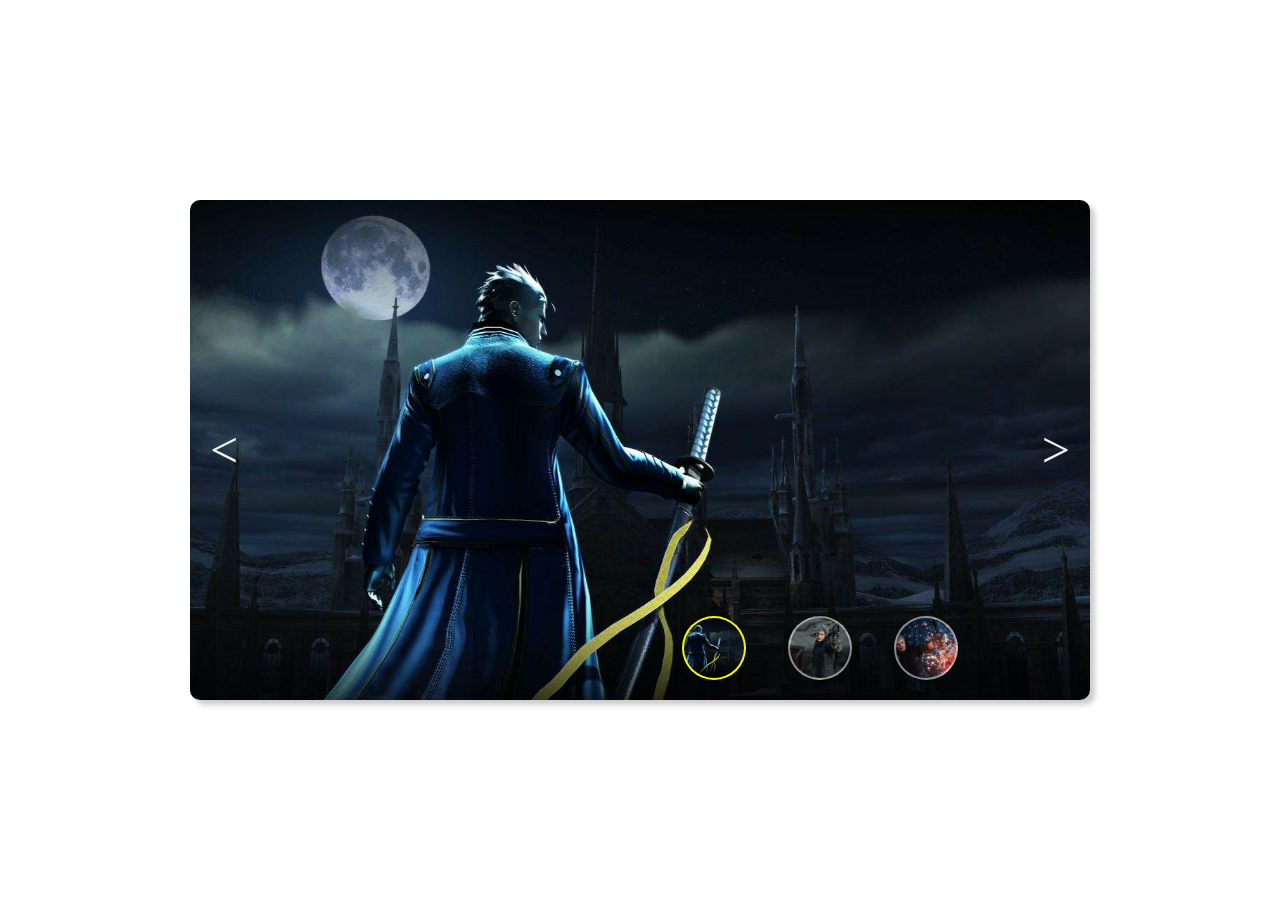
<file: sample-01/index.html>
<!DOCTYPE html>
<html lang="en">
<head>
    <meta charset="UTF-8">
    <meta http-equiv="X-UA-Compatible" content="IE=edge">
    <meta name="viewport" content="width=device-width, initial-scale=1.0">
    <title>sample-01</title>
    <link rel="stylesheet" href="style.css">
    <script src="one.js"></script>
</head>
<body>
    <div class="shell">
        <ul class="images">
            <li class="img"></li>
            <li class="img"></li>
            <li class="img"></li>
        </ul>
        <ul class="min-images">
            <li class="min"></li>
            <li class="min"></li>
            <li class="min"></li>
        </ul>
        <div class="button">
            <div class="button-left"><</div>
            <div class="button-right">></div>
        </div>
    </div>
</body>
</html>
</file>
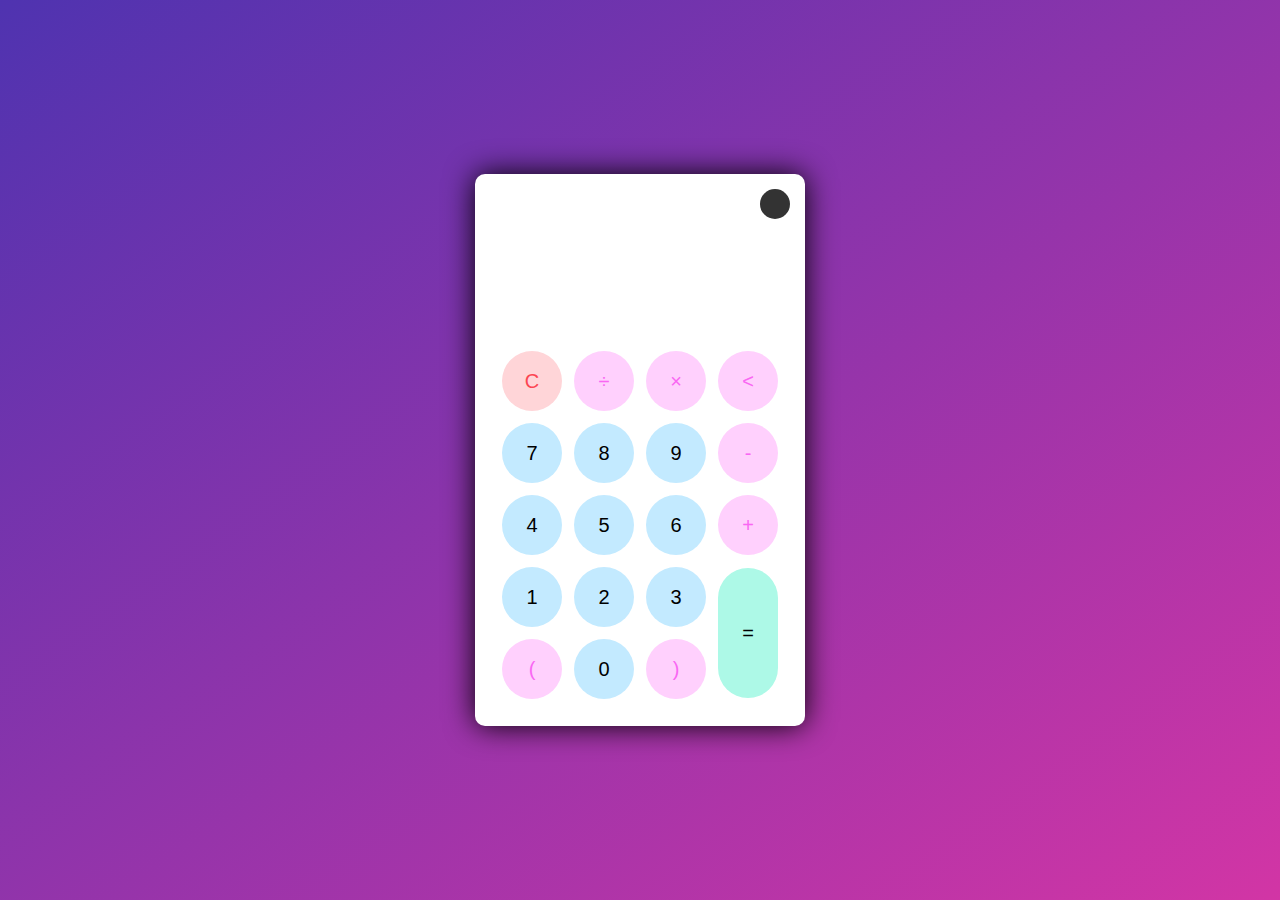
<file: sample-02/index.html>
<!DOCTYPE html>
<html lang="en">
<head>
    <meta charset="UTF-8">
    <meta http-equiv="X-UA-Compatible" content="IE=edge">
    <meta name="viewport" content="width=device-width, initial-scale=1.0">
    <title>sample-02</title>
    <link rel="stylesheet" href="style.css">
    <script src="one.js"></script>
</head>
<body>
    <div class="container">
        <!-- 注意一下类名的编写 -->
        <div class="calculator dark day">
            <div class="theme-toggler active">
                <i class="toggler-icon"></i>
            </div>
            <div class="display-screen">
                <div id="display"></div>
            </div>
            <div class="buttons">
                <table>
                    <tr>
                        <td><button class="btn-operator" id="clear">C</button></td>
                        <td><button class="btn-operator" id="/">&divide;</button></td>
                        <td><button class="btn-operator" id="*">&times;</button></td>
                        <td><button class="btn-operator" id="backspace"><</button></td>
                    </tr>
                    <tr>
                        <td><button class="btn-number" id="7">7</button></td>
                        <td><button class="btn-number" id="8">8</button></td>
                        <td><button class="btn-number" id="9">9</button></td>
                        <td><button class="btn-operator" id="-">-</button></td>
                    </tr>
                    <tr>
                        <td><button class="btn-number" id="4">4</button></td>
                        <td><button class="btn-number" id="5">5</button></td>
                        <td><button class="btn-number" id="6">6</button></td>
                        <td><button class="btn-operator" id="+">+</button></td>
                    </tr>
                    <tr>
                        <td><button class="btn-number" id="1">1</button></td>
                        <td><button class="btn-number" id="2">2</button></td>
                        <td><button class="btn-number" id="3">3</button></td>
                        <td rowspan="2"><button class="btn-equal" id="equal">=</button></td>
                    </tr>
                    <tr>
                        <td><button class="btn-operator" id="(">(</button></td>
                        <td><button class="btn-number" id="0">0</button></td>
                        <td><button class="btn-operator" id=")">)</button></td>
                    </tr>
                </table>
            </div>
        </div>
    </div>
</body>
</html>
</file>
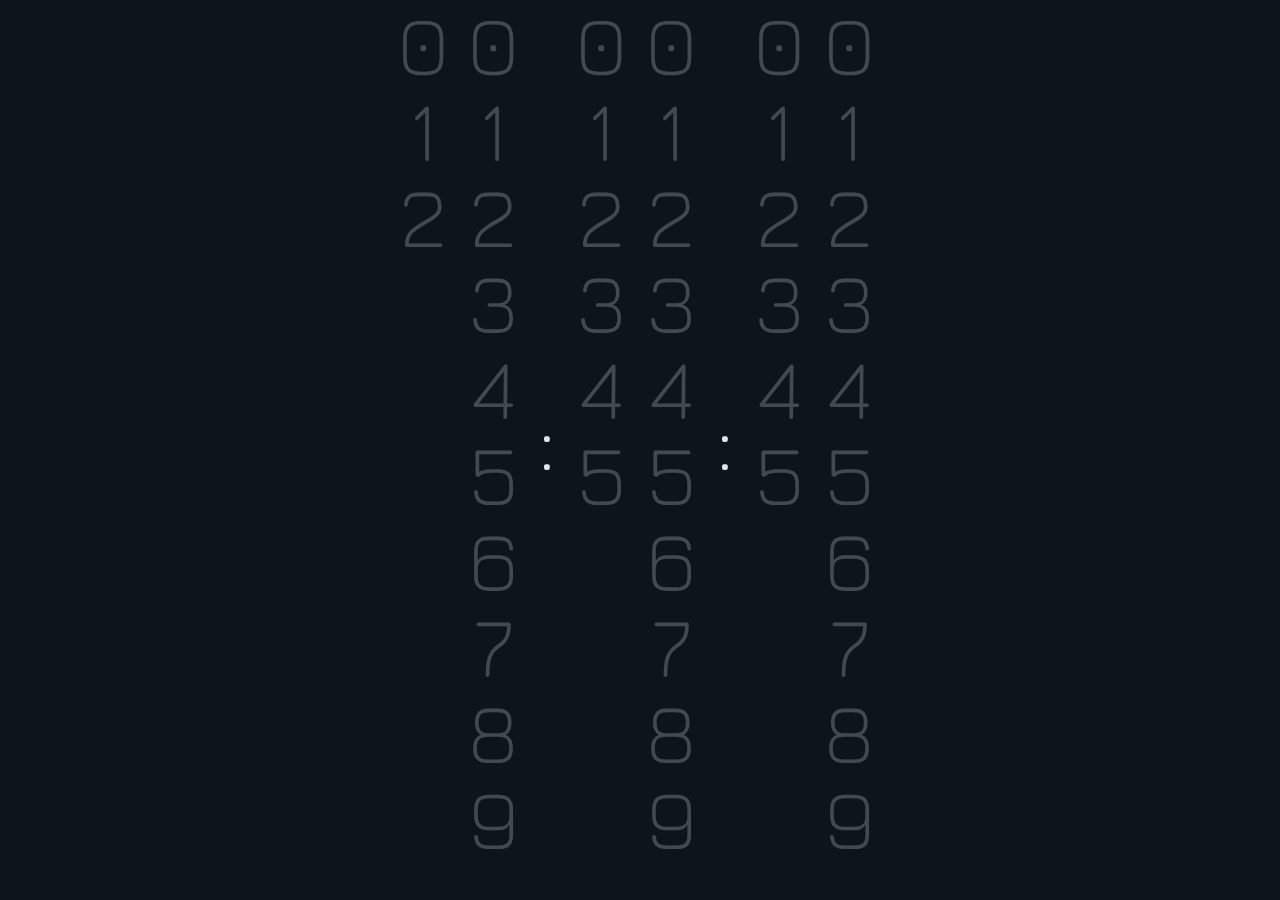
<file: sample-03/index.html>
<!DOCTYPE html>
<html>

<head>
    <meta http-equiv="content-type" content="text/html; charset=utf-8">
    <meta name="viewport" content="width=device-width,initial-scale=1,maximum-scale=1,user-scalable=no">
    <title>sample-03</title>
    <link rel="stylesheet" href="style.css">
</head>

<body>
    <div class="column">
        <div class="num">0</div>
        <div class="num">1</div>
        <div class="num">2</div>
    </div>
    <div class="column">
        <div class="num">0</div>
        <div class="num">1</div>
        <div class="num">2</div>
        <div class="num">3</div>
        <div class="num">4</div>
        <div class="num">5</div>
        <div class="num">6</div>
        <div class="num">7</div>
        <div class="num">8</div>
        <div class="num">9</div>
    </div>
    <div class="colon"></div>
    <div class="column">
        <div class="num">0</div>
        <div class="num">1</div>
        <div class="num">2</div>
        <div class="num">3</div>
        <div class="num">4</div>
        <div class="num">5</div>
    </div>
    <div class="column">
        <div class="num">0</div>
        <div class="num">1</div>
        <div class="num">2</div>
        <div class="num">3</div>
        <div class="num">4</div>
        <div class="num">5</div>
        <div class="num">6</div>
        <div class="num">7</div>
        <div class="num">8</div>
        <div class="num">9</div>
    </div>
    <div class="colon"></div>
    <div class="column">
        <div class="num">0</div>
        <div class="num">1</div>
        <div class="num">2</div>
        <div class="num">3</div>
        <div class="num">4</div>
        <div class="num">5</div>
    </div>
    <div class="column">
        <div class="num">0</div>
        <div class="num">1</div>
        <div class="num">2</div>
        <div class="num">3</div>
        <div class="num">4</div>
        <div class="num">5</div>
        <div class="num">6</div>
        <div class="num">7</div>
        <div class="num">8</div>
        <div class="num">9</div>
    </div>

    <script src="one.js"></script>
</body>

</html>
</file>
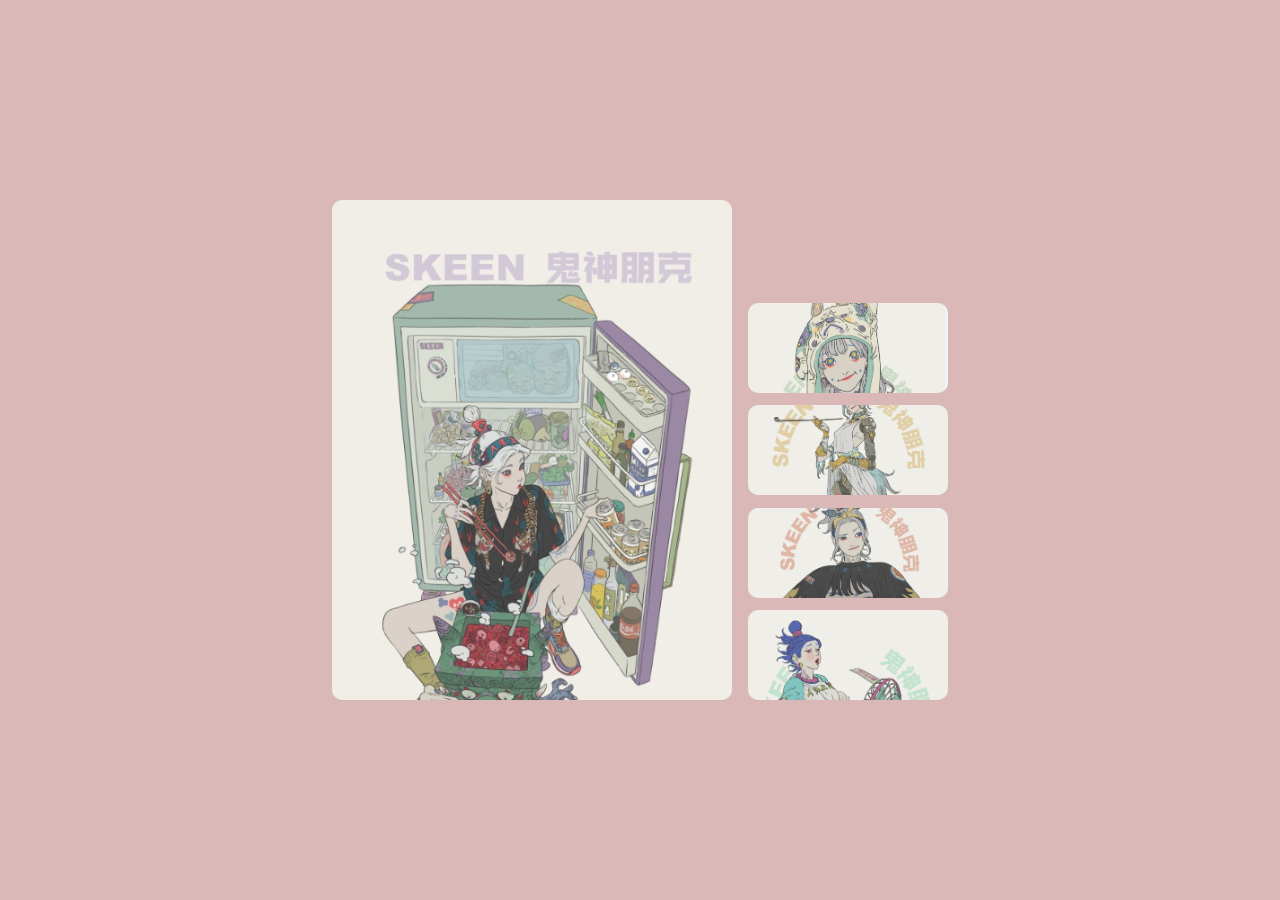
<file: sample-04/index.html>
<!DOCTYPE html>
<html lang="en">
<head>
    <meta charset="UTF-8">
    <meta http-equiv="X-UA-Compatible" content="IE=edge">
    <meta name="viewport" content="width=device-width, initial-scale=1.0">
    <title>sample-04</title>
    <link rel="stylesheet" href="style.css">
</head>
<body>
    <div class="a">
        <div class="b"></div>
        <div class="c">
            <div class="d dd"><img src="1.jpg" alt=""></div>
            <div class="d"><img src="2.jpg" alt=""></div>
            <div class="d"><img src="3.jpg" alt=""></div>
            <div class="d"><img src="4.jpg" alt=""></div>
            <div class="d"><img src="5.jpg" alt=""></div>
        </div>
    </div>
    <script src="one.js"></script>
</body>
</html>
</file>
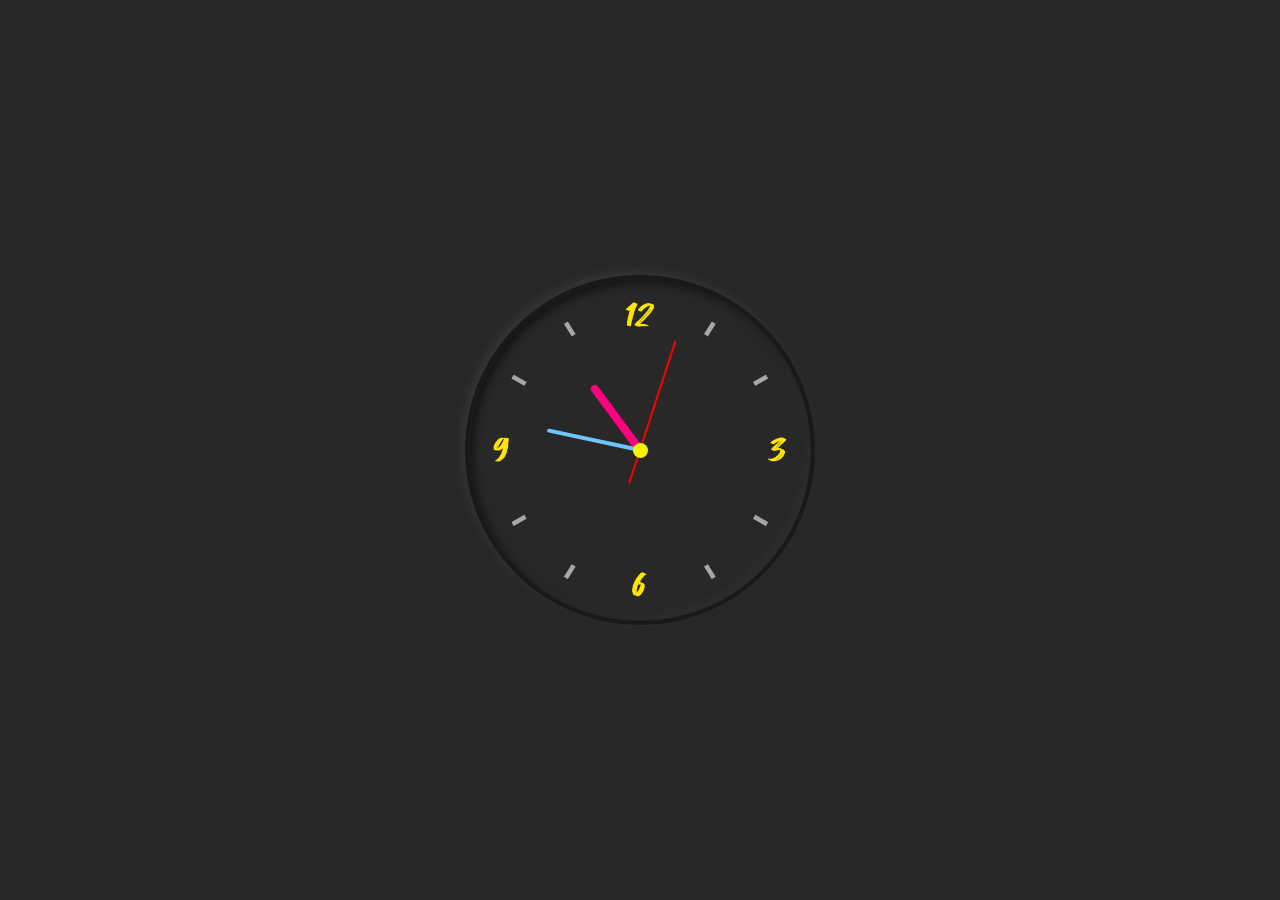
<file: sample-05/index.html>
<!DOCTYPE html>
<html lang="en">
<head>
    <meta charset="UTF-8">
    <meta http-equiv="X-UA-Compatible" content="IE=edge">
    <meta name="viewport" content="width=device-width, initial-scale=1.0">
    <title>sample-05</title>
    <link rel="stylesheet" href="style.css">
</head>
<body>
    <div class="clock">
        <div class="hours">
            <div class="hour" id="hour"></div>
        </div>
        <div class="minutes">
            <div class="minute" id="minute"></div>
        </div>
        <div class="seconds">
            <div class="second" id="second"></div>
        </div>
    </div>
    <script src="one.js"></script>
</body>
</html>
</file>
<file: sample-01/style.css>
*{
    padding: 0;
    margin: 0;
    list-style: none;
    bottom: 0;
    text-decoration: none;
}

body{
    display: flex;
    justify-content: center;
    align-items: center;
    height: 100vh;
    /* background-color: azure; */
}

.shell{
    width: 900px;
    height: 500px;
    position: relative;
    overflow: hidden;
    border-radius: 10px;
    /* border: 2px rgb(112, 112, 112) solid; */
    box-shadow: 5px 5px 5px rgba(0, 0, 0, 0.2);
}

.images{
    width: 300%;
    height: 100%;
    display: flex;
    position: absolute;
    left: 0;
    transition: 0.3s;
}

.img{
    width: 100%;
    background-size: cover;
    /* background-size属性指定背景图片大小 */
    /* cover属性值：此时会保持图像的纵横比并将图像缩放成将完全覆盖背景定位区域的最小大小 */
}

.img:nth-child(1){
    background-image: url("1.png");
}

.img:nth-child(2){
    background-image: url("2.jpg");
}

.img:nth-child(3){
    background-image: url("3.jpg");
}

.min-images{
    display: flex;
    justify-content: space-evenly;
    position: absolute;
    bottom: 20px;
    width: 40%;
    z-index: 2;
    right: 10%;
}

.min{
    width: 60px;
    height: 60px;
    cursor: pointer;
    border-radius: 50%;
    background-size: cover;
    border: 2px solid rgba(255, 255, 255, 0.5);
    background-position: -20px 0;
}

.min:nth-child(1){
    background-image: url("1.png");
}

.min:nth-child(2){
    background-image: url("2.jpg");
}

.min:nth-child(3){
    background-image: url("3.jpg");
}

.button{
    width: 100%;
    height: 100%;
    position: absolute;
    display: flex;
    justify-content: space-between;
    user-select: none;
    /* user-select 控制用户能否选中文本 */
}

.button-left,
.button-right {
    font-size: 50px;
    /* background-color: rgba(149, 149, 149, 0.7); */
    padding: 0 20px;
    cursor: pointer;
    line-height: 500px;
    color: rgb(239, 239, 239);
}

.button-left:hover,
.button-right:hover {
    color: rgba(248, 248, 9, 0.985);
}
</file>
<file: sample-02/style.css>
*{
    margin: 0;
    padding: 0;
    box-sizing: border-box;
    outline: 0;
    transition: all 0.5s ease;
}

a{
    text-decoration: none;
    color: aliceblue;
}

body{
    background-image: linear-gradient(to bottom right, rgba(79, 51, 176, 1), rgba(210, 53, 165));
}

.container{
    height: 100vh;
    width: 100vw;
    display: grid;
    /* 网格布局 */
    place-items: center;
    /* place-items 是一个简写属性 ，align-items + justify-items */
}

.calculator{
    position: relative;
    height: auto;
    width: auto;
    padding: 20px;
    border-radius: 10px;
    box-shadow: 0 0 30px #000;
}

.theme-toggler{
    position: absolute;
    top: 30px;
    right: 30px;
    color: #fff;
    cursor: pointer;
    z-index: 1;
}

/* .theme-toggler.active{
    color: #333;
} */

/* :before 选择器向选定的元素前插入内容 */
.theme-toggler.active::before{
    background-color: #333;
}

.theme-toggler::before{
    content: '';
    height: 30px;
    width: 30px;
    position: absolute;
    top: 50%;
    transform: translate(-50%, -50%);
    border-radius: 50%;
    background-color: #fff;
    z-index: -1;
}

#display{
    margin: 0 10px;
    height: 150px;
    width: auto;
    max-width: 270px;
    display: flex;
    align-items: flex-end;
    justify-content: flex-end;
    font-size: 30px;
    overflow-x: scroll;
}

/* ::-webkit-scrollbar CSS 伪类元素会影响设置了 overflow:scroll; 的元素的滚动条样式 */
#display::-webkit-scrollbar{
    display: block;
    height: 3px;
}

button{
    height: 60px;
    width: 60px;
    border: 0;
    border-radius: 30px;
    margin: 5px;
    font-size: 20px;
    cursor: pointer;
    transition: all 200ms ease;
}

button:hover{
    transform: scale(1.1);
    /* Transform属性应用于元素的2D或3D转换。这个属性允许你将元素旋转，缩放，移动，倾斜等。 */
}

button#equal{
    height: 130px;
}

/* 白天主题 */
.calculator.dark.day{
    background-color: #fff;
}

.calculator.dark.day #display{
    color: #0a1e23;
}

.calculator.dark.day button#clear{
    background-color: #ffd5d8;
    color: #fc4552;
}

.calculator.dark.day button.btn-number{
    background-color: #c3eaff;
    color: #000;
}

.calculator.dark.day button.btn-operator{
    background-color: #ffd0fd;
    color: #f967f3;
}

.calculator.dark.day button.btn-equal{
    background-color: #adf9e7;
    color: #000;
}

/* 夜间主题 */
/* 类选择器的扩展用法 */
.calculator.dark{
    background-color: #071115;
}

.calculator.dark #display{
    color: #f8fafd;
}

.calculator.dark button#clear{
    background-color: #2d191e;
    color: #bd3740;
}

.calculator.dark button.btn-number{
    background-color: #1b2f38;
    color: #f8fafb;
}

.calculator.dark button.btn-operator{
    background-color: #2e1f39;
    color: #aa00a4;
}

.calculator.dark button.btn-equal{
    background-color: #223323;
    color: #fff;
}
</file>
<file: sample-03/style.css>
/* 引入Jura字体 */
@import url("http://fonts.googleapis.com/css?family=Jura:200,300,400,500,600,700,800,900");

*{
    margin: 0;
    padding: 0;
}
body{
    background-color: #0e141b;
    color: #e0e6eb;
    font-family: 'Jura';
    font-weight: 300;
    text-align: center;
    letter-spacing: 8px;
    overflow: hidden;
}
.column,
.colon{
    /* 行内块元素 */
    display: inline-block;
    font-size: 86px;
    line-height: 86px;
    /* 顶部对齐 */
    vertical-align: top;
}
.column{
    /* 设置过渡 */
    transition: 0.3s;
}
/* 冒号 */
.colon{
    /* 垂直居中（偏上一点） */
    transform: translateY(calc(50vh - 55px));
    /* 过渡 */
    transition: 0.3s;
}
.colon::after{
    content: ":";
}
/* 数字默认样式 */
.num{
    opacity: 0.25;
    transition: 0.5s;
}
/* 当前时间（正中间数字） */
.num.visible{
    opacity: 1;
    text-shadow: 1px 1px 0 #2c6299;
}
/* 邻近的 */
.num.near{
    opacity: 0.35;
}
/* 远的 */
.num.far{
    opacity: 0.15;
}
/* 更远的（越远越透明） */
.num.distant{
    opacity: 0.1;
}
</file>
<file: sample-04/style.css>
*{
    padding: 0;
    margin: 0;
}
body{
    background-color: rgb(218, 184, 184);
    display: flex;
    height: 100vh;
    justify-content: center;
    align-items: center;
}

.a{
    position: relative;
    width: 650px;
    display: flex;
    justify-content: space-evenly;
    /* border: 5px solid white; */
}

.b{
    width: 400px;
    height: 500px;
    transition: .4s;
    background-size: cover;
    border-radius: 10px;
}

.c{
    width: 200px;
    height: 500px;
    display: flex;
    /* 纵向布局 */
    flex-direction: column;
    justify-content: space-between;
}

.d{
    position: relative;
    width: 200px;
    height: 90px;
    right: 0;
    transition:.5s;
    overflow: hidden;
    border-radius: 10px;
}

.d img{
    position: absolute;
    width: 200px;
    /* 小图片上移 */
    transform: translate(0,-50px);
    transition: .5s;
    right: 0;
}

.d.dd{
    opacity: 0;
    right: 250px;
}

/* .d:hover img{
    opacity: 0;
    right: 250px;
} */
</file>
<file: sample-05/style.css>
*{
    margin: 0;
    padding: 0;
    box-sizing: border-box;
}
body{
    display: flex;
    justify-content: center;
    align-items: center;
    min-height: 100vh;
    background: #282828;
}
.clock{
    display: flex;
    width: 350px;
    height: 350px;
    justify-content: center;
    align-items: center;
    background-image: url('clock-number.png');
    background-size: cover;
    border: 4px solid #191919;
    border-radius: 50%;
    box-shadow: -4px -4px 10px rgba(67, 67, 67, .5),
            inset 4px 4px 10px rgba(0, 0, 0, .5),
            inset -4px -4px 10px rgba(67, 67, 67, .3);
}

/* :before 选择器向选定的元素前插入内容。 */
.clock::before{
    content: '';
    position: absolute;
    width: 15px;
    height: 15px;
    background: rgb(245, 245, 0);
    border-radius: 50%;
    z-index: 999;
}

.clock .hours,
.clock .minutes,
.clock .seconds{
    position: absolute;
    /* border: solid white; */
}
.clock .hours, .hour{
    width: 160px;
    height: 160px;
}
.clock .minutes, .minute{
    width: 190px;
    height: 190px;
}
.clock .seconds, .second{
    width: 230px;
    height: 230px;
}
.hour, .minute, .second{
    display: flex;
    justify-content: center;
    position: absolute;
    border-radius: 50%;
    /* border: solid white; */
}
.hour::before{
    content: '';
    position: absolute;
    width: 8px;
    height: 80px;
    background: #ff0080;
    border-radius: 6px 6px 0 0;
    z-index: 9;
}
.minute::before{
    content: '';
    position: absolute;
    width: 4px;
    height: 90px;
    background: #6ec5ff;
    border-radius: 6px 6px 0 0;
    z-index: 10;
}

.second::before{
    content: '';
    position: absolute;
    width: 2px;
    height: 150px;
    background: #fa0000;
    border-radius: 6px 6px 0 0;
    z-index: 11;
}
</file>
